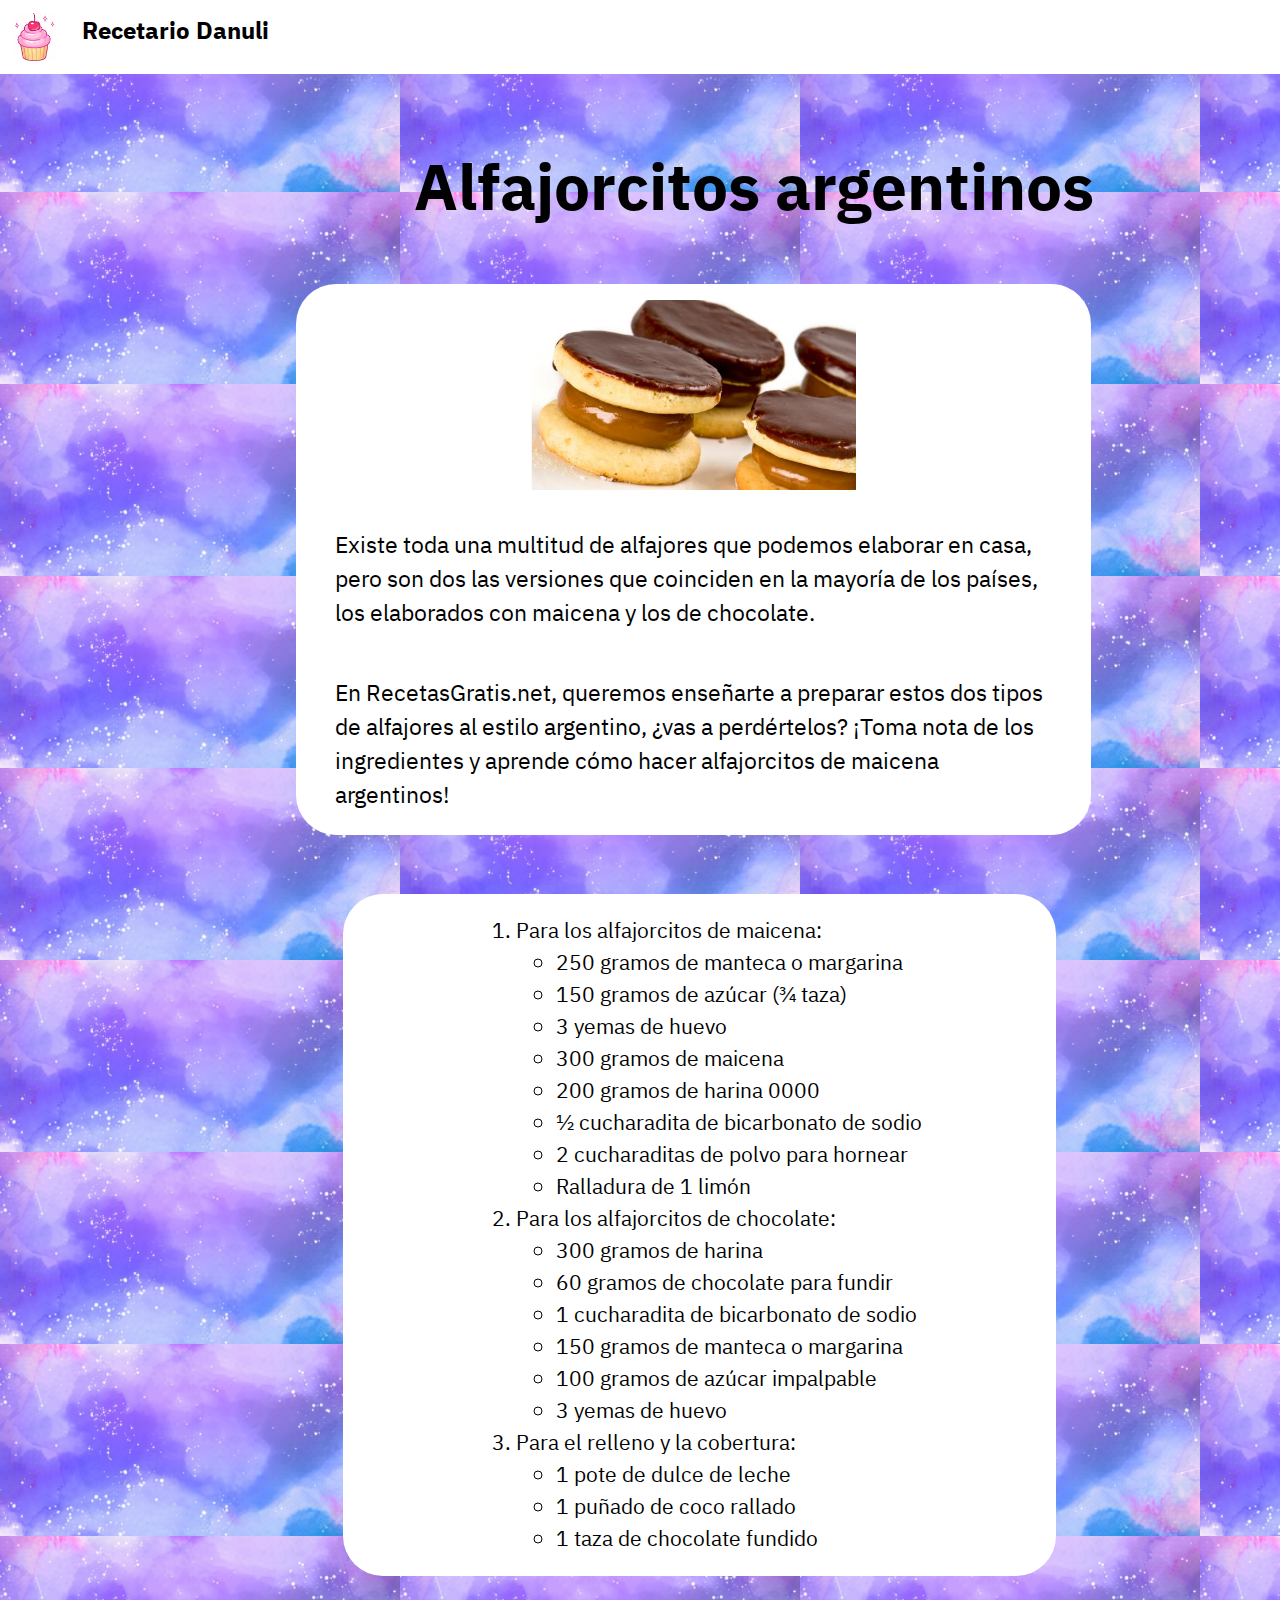
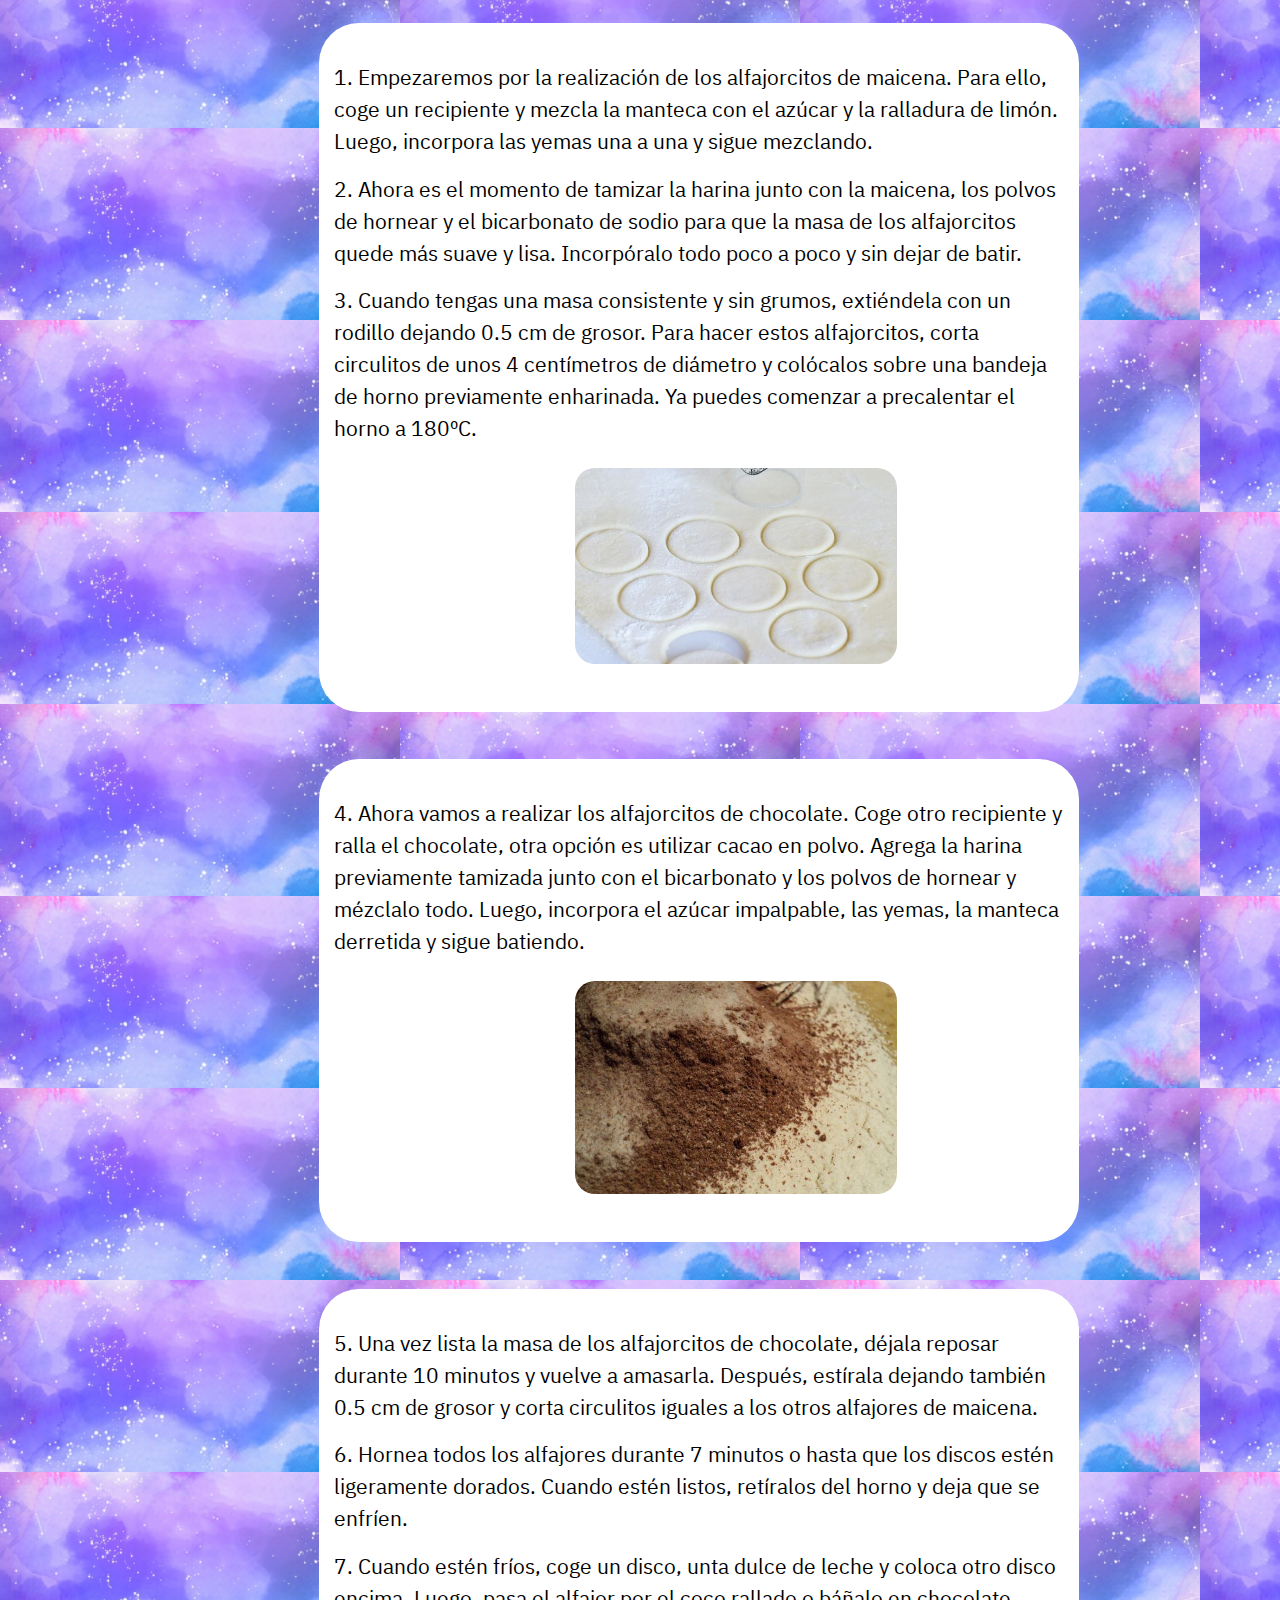
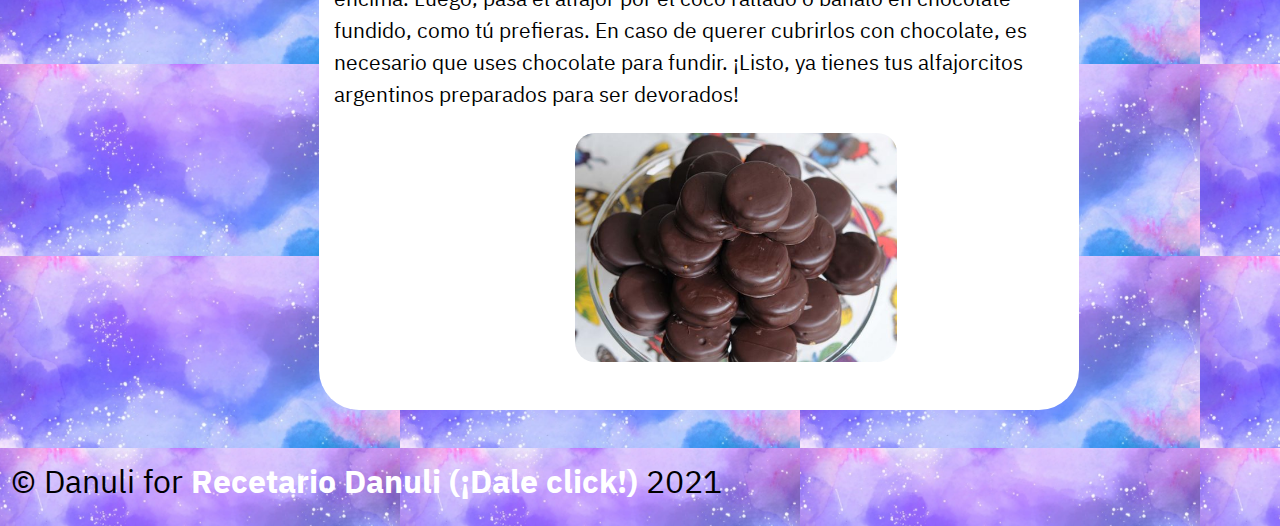
<file: 1. Mi receta/index.html>
<!DOCTYPE html>
<html lang="es">

<head>
    <meta charset="UTF-8" />
    <meta http-equiv="X-UA-Compatible" content="IE=edge" />
    <meta name="viewport" content="width=device-width, initial-scale=1.0" />
    <link rel="stylesheet" href="https://cdnjs.cloudflare.com/ajax/libs/animate.css/4.1.1/animate.min.css" />
    <link rel="stylesheet" href="./style.css" />
    <title>Hoy, nos ponemos dulces</title>
</head>

<body>
    <nav>
        <img src="./Assets/5. Logo.PNG" class="logo" />
        <h2>Recetario Danuli</h2>
    </nav>

    <h1>Alfajorcitos argentinos</h1>

    <div class="header">
        <img src="./Assets/1. Alfajorcitos argentinos.PNG" alt="alfajorcitos"
            class="animate__animated animate__rubberBand" />
        <div class="headerTexto">
            <p>
                Existe toda una multitud de alfajores que podemos elaborar en casa,
                pero son dos las versiones que coinciden en la mayoría de los países, los
                elaborados con maicena y los de chocolate.
            </p>
            <p>
                En RecetasGratis.net, queremos enseñarte a preparar estos dos tipos de
                alfajores al estilo argentino, ¿vas a perdértelos? ¡Toma nota de los
                ingredientes y aprende cómo hacer alfajorcitos de maicena argentinos!
            </p>
        </div>
    </div>

    <main>
        <div class="ingredientes">
            <ol>
                <li>Para los alfajorcitos de maicena:</li>
                <ul class="MaicenaIng">
                    <li>250 gramos de manteca o margarina</li>
                    <li>150 gramos de azúcar (¾ taza)</li>
                    <li>3 yemas de huevo</li>
                    <li>300 gramos de maicena</li>
                    <li>200 gramos de harina 0000</li>
                    <li>½ cucharadita de bicarbonato de sodio</li>
                    <li>2 cucharaditas de polvo para hornear</li>
                    <li>Ralladura de 1 limón</li>
                </ul>

                <li>Para los alfajorcitos de chocolate:</li>
                <ul class="ChocolateIng">
                    <li>300 gramos de harina</li>
                    <li>60 gramos de chocolate para fundir</li>
                    <li>1 cucharadita de bicarbonato de sodio</li>
                    <li>150 gramos de manteca o margarina</li>
                    <li>100 gramos de azúcar impalpable</li>
                    <li>3 yemas de huevo</li>
                </ul>

                <li>Para el relleno y la cobertura:</li>
                <ul class="RellenoYCobertura">
                    <li>1 pote de dulce de leche</li>
                    <li>1 puñado de coco rallado</li>
                    <li>1 taza de chocolate fundido</li>
                </ul>
            </ol>
        </div>

        <div class="pasos">
            <div class="texto">
                <p>
                    1. Empezaremos por la realización de los alfajorcitos de maicena. Para ello, coge un recipiente y
                    mezcla la manteca con el
                    azúcar y la ralladura de limón. Luego, incorpora las yemas una a una
                    y sigue mezclando.
                </p>
                <p>
                    2. Ahora es el momento de tamizar la harina junto con la maicena,
                    los polvos de hornear y el bicarbonato de sodio para que la masa de los alfajorcitos quede más suave
                    y
                    lisa. Incorpóralo todo poco a poco y
                    sin dejar de batir.
                </p>
                <p>
                    3. Cuando tengas una masa consistente y sin grumos, extiéndela con un
                    rodillo dejando 0.5 cm de grosor. Para hacer estos alfajorcitos, corta circulitos de unos 4
                    centímetros de diámetro
                    y colócalos sobre una bandeja de horno previamente enharinada.
                    Ya puedes comenzar a precalentar el horno a 180ºC.
                </p>
                <div class="img">
                    <img src="./Assets/2. Cómo cortar los alfajorcitos.PNG" alt="pasos 1, 2 y 3" />
                </div>
            </div>
        </div>

        <div class="pasos">
            <div class="texto">
                <p>
                    4. Ahora vamos a realizar los alfajorcitos de chocolate. Coge otro
                    recipiente y ralla el chocolate, otra opción es utilizar cacao en
                    polvo. Agrega la harina previamente tamizada junto con el
                    bicarbonato y los polvos de hornear y mézclalo todo. Luego,
                    incorpora el azúcar impalpable, las yemas, la manteca derretida y sigue
                    batiendo.
                </p>
                <div class="img">
                    <img src="./Assets/3. Chocolate.PNG" alt="paso 4" />
                </div>
            </div>
        </div>

        <div class="pasos">
            <div class="texto">
                <p>
                    5. Una vez lista la masa de los alfajorcitos de chocolate, déjala reposar
                    durante 10 minutos y vuelve a amasarla. Después, estírala dejando
                    también 0.5 cm de grosor y corta circulitos iguales a los otros
                    alfajores de maicena.
                </p>
                <p>
                    6. Hornea todos los alfajores durante 7 minutos o
                    hasta que los discos estén ligeramente dorados. Cuando estén listos,
                    retíralos del horno y deja que se enfríen.
                </p>
                <p>
                    7. Cuando estén fríos, coge un disco, unta dulce de leche y coloca otro
                    disco encima. Luego, pasa el alfajor por el coco rallado
                    o báñalo en chocolate fundido, como tú prefieras. En caso de querer
                    cubrirlos con chocolate, es necesario que uses chocolate para fundir. ¡Listo, ya tienes tus
                    alfajorcitos argentinos
                    preparados para ser devorados!
                </p>
                <div class="img">
                    <img src="./Assets/4. Resultado.PNG" alt="pasos 5, 6 y 7" />
                </div>
            </div>
        </div>

    </main>

    <footer>
        <p class="copy">
            &copy; Danuli for
            <a href="https://www.recetasgratis.net/receta-de-alfajores-de-maicena-argentinos-31378.html"
                target="_blank">Recetario Danuli (¡Dale click!)
            </a>
            2021
        </p>
    </footer>

</body>

</html>
</file>
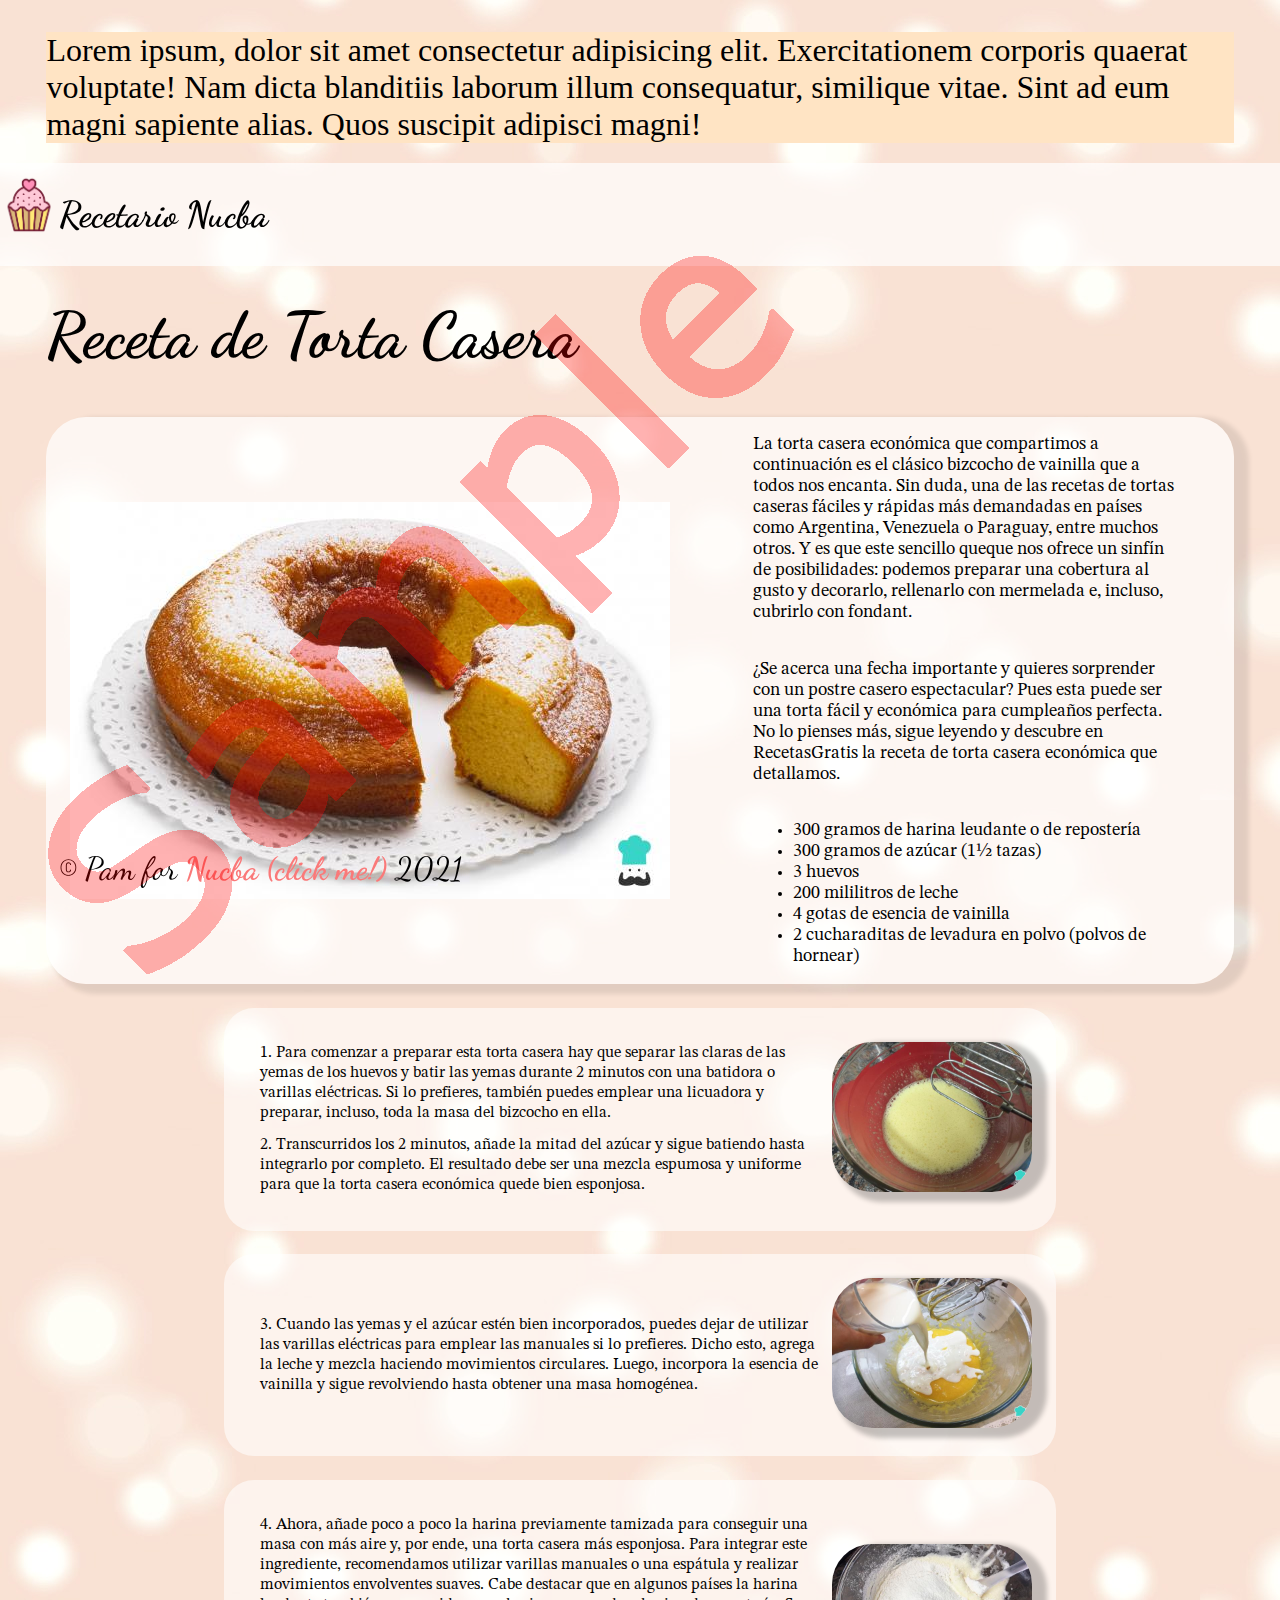
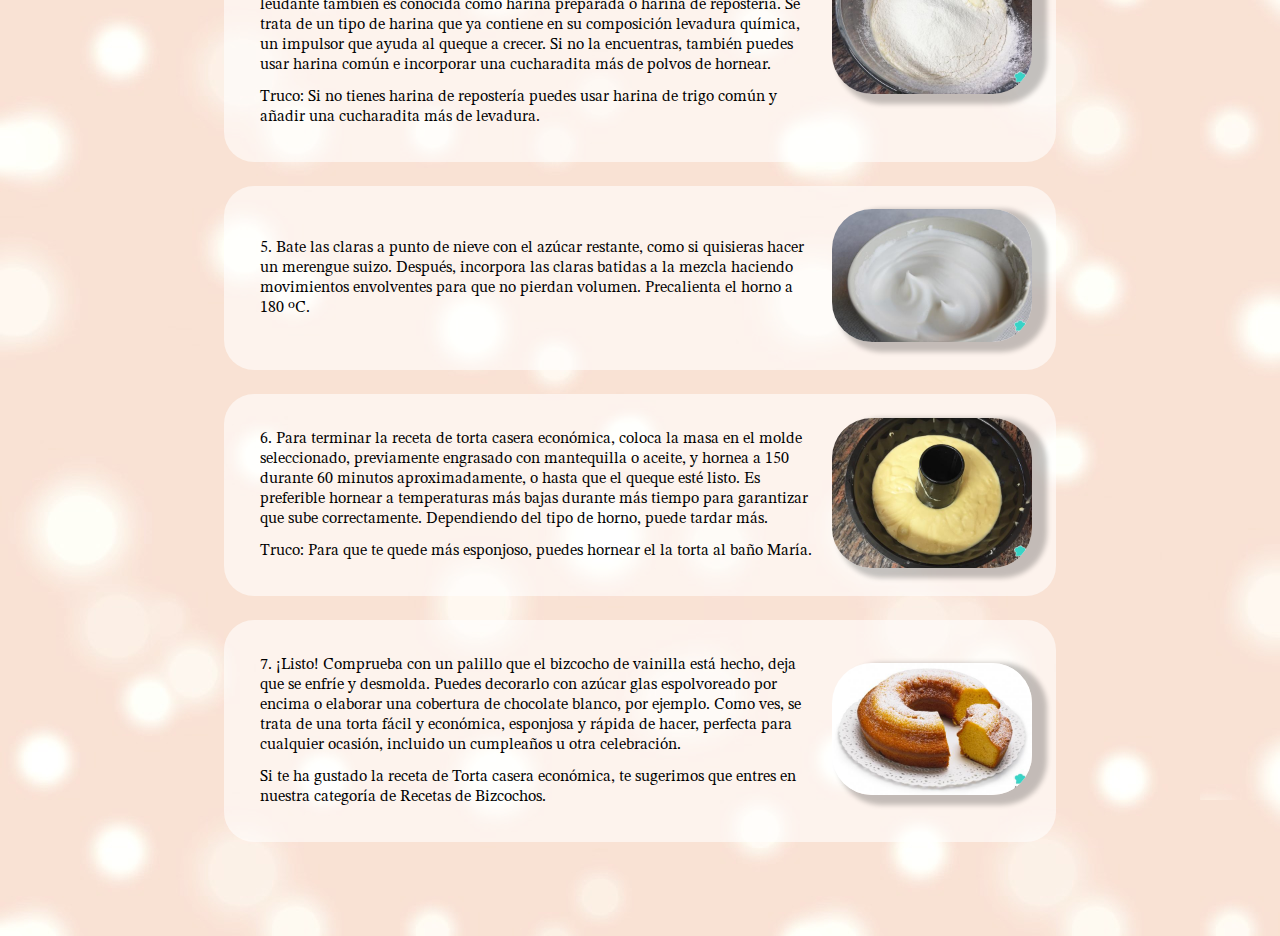
<file: 2. Receta de Pam/index.html>
<!DOCTYPE html>
<html lang="en">

<head>
    <meta charset="UTF-8">
    <meta http-equiv="X-UA-Compatible" content="IE=edge">
    <meta name="viewport" content="width=device-width, initial-scale=1.0">
    <link rel="stylesheet" href="https://cdnjs.cloudflare.com/ajax/libs/animate.css/4.1.1/animate.min.css" />
    <link rel="stylesheet" href="style.css">
    <title>Document</title>
</head>

<body>

    <div class="donations">
        <p>Lorem ipsum, dolor sit amet consectetur adipisicing elit. Exercitationem corporis quaerat voluptate! Nam
            dicta blanditiis laborum illum consequatur, similique vitae. Sint ad eum magni sapiente alias. Quos suscipit
            adipisci magni!</p>
    </div>

    <nav>
        <img src="./assets/cupcake.png" class="logo" />
        <h2>Recetario Nucba</h2>
    </nav>

    <img src="./assets/watermark.png" alt="" class="fixed">

    <!-- receta robada de acá: https://www.recetasgratis.net/receta-de-torta-casera-economica-36314.html -->
    <h1>Receta de Torta Casera</h1>

    <div class="header">
        <img src="./assets/torta.jpg" alt="torta" class="animate__animated animate__wobble">
        <!-- podemos anidar flex! -->
        <div class="headerTexto">

            <p>La torta casera económica que compartimos a continuación es el clásico bizcocho de vainilla que a todos
                nos encanta. Sin duda, una de las recetas de tortas caseras fáciles y rápidas más demandadas en países
                como Argentina, Venezuela o Paraguay, entre muchos otros. Y es que este sencillo queque nos ofrece un
                sinfín de posibilidades: podemos preparar una cobertura al gusto y decorarlo, rellenarlo con mermelada
                e, incluso, cubrirlo con fondant.</p>
            <p>¿Se acerca una fecha importante y quieres sorprender con un postre casero espectacular? Pues esta puede
                ser una torta fácil y económica para cumpleaños perfecta. No lo pienses más, sigue leyendo y descubre en
                RecetasGratis la receta de torta casera económica que detallamos.</p>
            <div class="ingredientes">
                <ul>
                    <li> 300 gramos de harina leudante o de repostería</li>
                    <li>300 gramos de azúcar (1½ tazas)</li>
                    <li>3 huevos</li>
                    <li>200 mililitros de leche</li>
                    <li> 4 gotas de esencia de vainilla</li>
                    <li> 2 cucharaditas de levadura en polvo (polvos de hornear)</li>
                </ul>
            </div>
        </div>
    </div>


    <main>
        <div class="pasos">
            <div class="texto">
                <p>1. Para comenzar a preparar esta torta casera hay que separar las claras de las yemas de los huevos y
                    batir las yemas durante 2 minutos con una batidora o varillas eléctricas. Si lo prefieres, también
                    puedes emplear una licuadora y preparar, incluso, toda la masa del bizcocho en ella.</p>
                <p>2. Transcurridos los 2 minutos, añade la mitad del azúcar y sigue batiendo hasta integrarlo por
                    completo. El resultado debe ser una mezcla espumosa y uniforme para que la torta casera económica
                    quede bien esponjosa.</p>
            </div>
            <div class="animate__animated animate__tada img">
                <img src="./assets/2.jpg" alt="pasos 1 y 2">
            </div>
        </div>

        <div class="pasos">
            <div class="texto">
                <p>3. Cuando las yemas y el azúcar estén bien incorporados, puedes dejar de utilizar las varillas
                    eléctricas para emplear las manuales si lo prefieres. Dicho esto, agrega la leche y mezcla haciendo
                    movimientos circulares. Luego, incorpora la esencia de vainilla y sigue revolviendo hasta obtener
                    una masa homogénea.</p>
            </div>
            <div class="animate__animated animate__tada img">
                <img src="./assets/3.jpg" alt="paso 3">
            </div>
        </div>

        <div class="pasos">
            <div class="texto">
                <p>4. Ahora, añade poco a poco la harina previamente tamizada para conseguir una masa con más aire y,
                    por ende, una torta casera más esponjosa. Para integrar este ingrediente, recomendamos utilizar
                    varillas manuales o una espátula y realizar movimientos envolventes suaves. Cabe destacar que en
                    algunos países la harina leudante también es conocida como harina preparada o harina de repostería.
                    Se trata de un tipo de harina que ya contiene en su composición levadura química, un impulsor que
                    ayuda al queque a crecer. Si no la encuentras, también puedes usar harina común e incorporar una
                    cucharadita más de polvos de hornear.</p>
                <p>Truco: Si no tienes harina de repostería puedes usar harina de trigo común y añadir una cucharadita
                    más de levadura.</p>
            </div>
            <div class="animate__animated animate__tada img">
                <img src="./assets/4.jpg" alt="paso 4">
            </div>
        </div>

        <div class="pasos">
            <div class="texto">
                <p>5. Bate las claras a punto de nieve con el azúcar restante, como si quisieras hacer un merengue
                    suizo. Después, incorpora las claras batidas a la mezcla haciendo movimientos envolventes para que
                    no pierdan volumen. Precalienta el horno a 180 ºC.</p>
            </div>
            <div class="animate__animated animate__tada img">
                <img src="./assets/5.jpg" alt="paso 5">
            </div>
        </div>


        <div class="pasos">
            <div class="texto">
                <p>6. Para terminar la receta de torta casera económica, coloca la masa en el molde seleccionado,
                    previamente engrasado con mantequilla o aceite, y hornea a 150 durante 60 minutos aproximadamente, o
                    hasta que el queque esté listo. Es preferible hornear a temperaturas más bajas durante más tiempo
                    para garantizar que sube correctamente. Dependiendo del tipo de horno, puede tardar más.</p>
                <p>Truco: Para que te quede más esponjoso, puedes hornear el la torta al baño María.</p>
            </div>
            <div class="animate__animated animate__tada img">
                <img src="./assets/6.jpg" alt="paso 6">
            </div>
        </div>

        <div class="pasos">
            <div class="texto">
                <p>7. ¡Listo! Comprueba con un palillo que el bizcocho de vainilla está hecho, deja que se enfríe y
                    desmolda. Puedes decorarlo con azúcar glas espolvoreado por encima o elaborar una cobertura de
                    chocolate blanco, por ejemplo. Como ves, se trata de una torta fácil y económica, esponjosa y rápida
                    de hacer, perfecta para cualquier ocasión, incluido un cumpleaños u otra celebración.</p>
                <p>Si te ha gustado la receta de Torta casera económica, te sugerimos que entres en nuestra categoría de
                    Recetas de Bizcochos.</p>
            </div>
            <div class="animate__animated animate__tada img">
                <img src="./assets/7.jpg" alt="paso 7">
            </div>
        </div>

    </main>

    <footer>
        <p class="copy">
            &copy; Pam for
            <a href="https://www.plataforma.nucba.com.ar/c/coding-bootcamp" target="_blank">
                Nucba (click me!)
            </a>
            2021

        </p>
    </footer>

</body>

</html>
</file>
<file: 1. Mi receta/style.css>
@import url("https://fonts.googleapis.com/css2?family=IBM+Plex+Sans+Arabic:wght@200&display=swap");

body {
    background-image: url(./Assets/6.\ Fondo.PNG);
    padding: 0 3%;
}

h1 {
    font-family: "IBM Plex Sans Arabic", sans-serif;
    font-size: 4em;
}

nav {
    font-family: "IBM Plex Sans Arabic", sans-serif;
    font-size: 1em;
    background-color: white;
    position: sticky;
    top: 0;
    margin: -1% -4%;
    display: flex;
}

.logo {
    height: 3em;
    margin-top: 00.8em;
}

.header {
    display: flex;
    flex-direction: column;
    background-color: white;
    box-shadow: 10px 5px 5px 5px (0, 0, 0, 0.096);
    border-radius: 40px;
    align-items: center;
    font-family: "IBM Plex Sans Arabic", sans-serif;
    font-size: 1em;
    position: sticky;
}

.header img {
    width: 41%;
    margin: 2%;
    justify-content: left;
}

.header .headerTexto {
    flex-direction: column;
    display: flex;
    margin: 0 5%;
    background-color: white;
    box-shadow: 10px 5px 5px 5px (0, 0, 0, 0.096);
    border-radius: 40px;
    align-items: center;
    font-family: "IBM Plex Sans Arabic", sans-serif;
    font-size: 1.1em;
    position: sticky;
}

.ingredientes {
    font-family: "IBM Plex Sans Arabic", sans-serif;
    font-size: 1.1em;
    display: flex;
    background-color: white;
    align-items: center;
    flex-direction: column;
    margin: 2% 0;
    box-shadow: 10px 5px 5px 5px (0, 0, 0, 0.096);
    border-radius: 40px;
    align-items: center;
    position: sticky;
}

.pasos {
    font-family: "IBM Plex Sans Arabic", sans-serif;
    font-size: 1.1em;
    display: flex;
    background-color: white;
    padding: 2%;
    justify-content: left;
    flex-direction: column;
    margin: 2% 0;
    box-shadow: 10px 5px 5px 5px (0, 0, 0, 0.096);
    border-radius: 40px;
    align-items: center;
    position: sticky;
}

.pasos p {
    font-family: "IBM Plex Sans Arabic", sans-serif;
    font-size: 1em;
    margin: 2%;
    justify-content: left;
}

.pasos img {
    flex-direction: row;
    width: 322px;
    border-radius: 20px;
    box-shadow: 10px 5px 5px 5px (0, 0, 0, 0.226);
    margin-left: 440px;
}

.copy {
    padding: 1%;
    font-family: "IBM Plex Sans Arabic", sans-serif;
    font-size: 2em;
    margin: auto;
}

.copy a {
    text-decoration: none;
    color: white;
    font-weight: 700;
}

.copy a:hover {
    color: white;
}

@media (max-width:1600px) {
    nav img {
        margin: 1% 2% 1% 2%;
    }

    nav h2 {
        margin: 2% 0 2% -1%;
    }

    h1 {
        margin: 5% 0 4% 29%;
    }

    .header {
        width: 67%;
        margin: 0 1% 8% 17%;
    }

    .header p {
        font-size: 1.3em;
    }

    .ingredientes {
        font-size: 1.3em;
        width: 60%;
        margin: 0 0 0 20%;
    }

    .pasos {
        font-size: 1.3em;
        width: 60%;
        margin: 6% 0 0 18%;
    }

    .img {
        margin: 3% 0 2% -16%;
    }

    footer {
        margin: 2% 0 0 -4%;
    }

}

@media (max-width:1440px) {
    nav img {
        margin: 1% 1% 1% 1%;
    }

    nav h2 {
        margin: 1% 0 1% 1%;
    }

    h1 {
        padding: 2% 2%;
    }

    .header {
        width: 67%;
        margin: -2% 1% 8% 21%;
    }

    .ingredientes {
        width: 60%;
        margin: -3% 0 0 25%;
    }

    .pasos {
        width: 60%;
        margin: 4% 0 0 23%;
    }

    .img {
        margin: 3% 0 2% -24%;
    }

    footer {
        margin: 3% 0 0 -4%;
    }
}

@media (max-width:1024px) {
    nav img {
        margin: 1% 1% 1% 1%;
    }

    nav h2 {
        margin: 2% 0 1% 0;
    }

    h1 {
        margin: 3% 1% 3% 16%;
    }

    .header {
        width: 67%;
        margin: -2% 0 0 18%;
        font-size: 0.7em;
    }

    .ingredientes {
        width: 60%;
        margin: 4% 0 0 21%;
        font-size: 0.8em;
    }

    .pasos {
        width: 79%;
        margin: 4% 0 0 9%;
        font-size: 0.8em;
    }

    .img {
        margin: 3% 0 2% -28%;
    }

    footer {
        margin: 5% 0 0 -4%;
        font-size: 0.7em;
    }
}

@media (max-width:768px) {
    nav {
        margin: -4% -5% 0 -5%;
    }

    nav img {
        margin: 0 1% 0 1%;
    }

    nav h2 {
        margin: 3% 0 2% 0;
    }

    h1 {
        margin: 4% 0 3% 18%;
        font-size: 2.9em;
    }

    .header {
        width: 53%;
        margin: -3% 0 0 25%;
        font-size: 0.6em;
    }

    .ingredientes {
        width: 61%;
        margin: 5% 0 0 21%;
        font-size: 0.8em;
        text-align: start;
    }

    .pasos {
        width: 64%;
        margin: 4% 0 0 17%;
        font-size: 0.8em;
        display: block;
    }

    .img {
        margin: 3% 0 2% -83%;
    }

    footer {
        margin: 7% 0 0 -4%;
        font-size: 0.5em;
    }
}

@media (max-width:480px) {
    nav {
        margin: -6% -12% 0 -6%;
    }

    nav img {
        margin: 0 1% 2% 2%;
    }

    nav h2 {
        margin: 4% 0 2% 0%;
    }

    h1 {
        margin: 6% 0 6% 17%;
        font-size: 2em;
    }

    .header {
        width: 85%;
        margin: -5% 0 0 12%;
        font-size: 0.6em;
    }

    .ingredientes {
        width: 99%;
        margin: 5% 0 0 4%;
        font-size: 0.8em;
        text-align: start;
    }

    .pasos {
        width: 100%;
        margin: 4% 0 0 1%;
        font-size: 0.8em;
        display: block;
    }

    .img {
        margin: 4% 0 3% -88%;
    }

    footer {
        margin: 7% 0 0 -4%;
        font-size: 0.5em;
    }
}

@media (max-width:360px) {
    nav {
        margin: -4% -51% -2% -6%;
    }

    nav img {
        margin: 0 1% 3% 2%;
    }

    nav h2 {
        margin: 5% 0 0 1%;
        font-size: 1.2em;
    }

    h1 {
        margin: 7% 0 7% 46%;
        font-size: 2em;
    }

    .header {
        width: 125%;
        margin: -4% 0 0 10%;
        font-size: 0.8em;
    }

    .ingredientes {
        width: 133%;
        margin: 5% 0 0 6%;
        font-size: 0.9em;
        text-align: start;
    }

    .pasos {
        width: 140%;
        margin: 4% 0 0 1%;
        font-size: 1em;
        display: block;
        text-align: center;
    }

    .img {
        margin: 4% 0 3% -97%;
    }

    footer {
        margin: 13% 0 0 -6%;
        font-size: 0.5em;
        text-align: center;
    }
}
</file>
<file: 2. Receta de Pam/style.css>
@import url('https://fonts.googleapis.com/css2?family=STIX+Two+Math&family=Dancing+Script:wght@600;700&display=swap');

body {
    background-image: url('./assets/bokeh.jpg');
    /* se acuerdan cómo era el tema con el padding? arriba, costados */
    padding: 0 3%;
}

h1 {
    font-family: 'Dancing Script', cursive;
    font-size: 4em;
}

.donations {
    font-size: 2em;
    background-color: bisque;
}

/* Sticky  */
nav {
    font-family: 'Dancing Script', cursive;
    font-size: 1.5em;
    background-color: rgba(255, 255, 255, 0.699);
    position: sticky;
    top: 0;
    margin: -1% -4%;
    display: flex;
}

.fixed {
    position: fixed;
    margin: -20%, 16%;
    /* z-index nos pone encima de otras cosas. */
    z-index: 3;
}

.logo {
    height: 2.5em;
    margin-top: 0.5em;
}

.header {
    display: flex;
    flex-direction: row;
    background-color: rgba(255, 255, 255, 0.699);
    box-shadow: 10px 5px 5px 5px rgba(0, 0, 0, 0.096);
    border-radius: 40px;
    align-items: center;
    font-family: 'STIX Two Math', serif;
    font-size: 1.1em;
}

.header img {
    width: 60%;
    margin: 2%;
    /* box shadow es así: eje x, eje y, blur, spread, color */
}

.header .headerTexto {
    flex-direction: column;
    display: flex;
    margin: 0 5%;
}

.pasos {
    display: flex;
    margin: 2% 15%;
    background-color: rgba(255, 255, 255, 0.575);
    padding: 2%;
    border-radius: 30px;
    align-items: center;
}

.pasos p {
    font-family: 'STIX Two Math', serif;
    font-size: 1em;
    margin: 2%;
}

.pasos img {
    /* este es uno de los casos en que deberíamos usar pixeles... cada img es de diferente tamaño! */
    width: 200px;
    border-radius: 40px;
    /* box shadow es así: eje x, eje y, blur, spread, color */
    box-shadow: 10px 5px 5px 5px rgba(0, 0, 0, 0.226);
}

footer {
    position: sticky;
    bottom: 0;
}

.copy {
    padding: 1%;
    font-family: 'Dancing Script', cursive;
    font-size: 2em;
    margin: auto;
}

.copy a {
    text-decoration: none;
    color: rgb(250, 121, 121);
    font-weight: 700;
}

.copy a:hover {
    color: rgb(180, 0, 0);
}

@media (max-width:768px) {
    .donations {
        margin: 0 0 0 1%;
        font-size: 1em;
    }

    nav {
        margin: 0 0 1% 1%;
    }

    nav h2 {
        margin: 3% 0 3% 1%;
    }

    h1 {
        margin: 4% 0 4% 27%;
        font-size: 2.5em;
    }

    .fixed {
        position: fixed;
        z-index: 3;
    }

    .header {
        margin: 0 6% 3% 1%;
        width: 97%;
        height: 800px;
    }

    .header img {
        margin: 7% 1% 69% 21%;
        display: block;
        align-items: center;
    }

    .headerTexto p {
        display: flex;
        margin: 215% 87% -211% -389%;
    }

    .ingredientes {
        margin: 220% 72% -34% -406%;
    }

    .pasos {
        margin: 3% 2% 3% 1%;
    }

    footer {
        margin: 8% 0 0 -1%;
        font-size: 0.7em;
    }
}

@media (max-width:480px) {
    .donations {
        margin: 0 0 0 5%;
        font-size: 1em;
    }

    nav {
        margin: 0 0 0 5%;
    }

    nav img {
        margin: 0 1% 2% 1%;
    }

    nav h2 {
        margin: 5% 0 5% -1%;
    }

    h1 {
        margin: 4% 0 4% 6%;
        font-size: 2.3em;
    }

    .fixed {
        margin: 1% 1% 1% 5%;
        width: 75%;
        position: fixed;
        z-index: 3;
    }

    .header {
        margin: 0 6% 3% -1%;
        width: 106%;
        height: 682px;
    }

    .header img {
        margin: 7% 1% 95% 21%;
        display: block;
        align-items: center;
    }

    .headerTexto p {
        display: flex;
        margin: 157% 87% -149% -301%;
        font-size: 0.8em;
    }

    .ingredientes {
        margin: 151% 70% -34% -322%;
        font-size: 0.8em;
    }

    .pasos {
        margin: 7% -5% 7% 1%;
        font-size: 0.8em;
    }

    footer {
        margin: 8% 0 -2% -4%;
        font-size: 0.6em;
    }
}

@media (max-width:360px) {
    .donations {
        margin: 0 -20% 0 8%;
        font-size: 1em;
    }

    nav {
        margin: 0 -20% 0 8%;
    }

    nav img {
        margin: 0 1% 2% 1%;
    }

    nav h2 {
        margin: 5% 0 5% -1%;
    }

    h1 {
        margin: 5% 0 5% 9%;
        font-size: 2em;
    }

    .fixed {
        margin: 1% 1% 0 8%;
        width: 70%;
        position: fixed;
        z-index: 3;
    }

    .header {
        margin: 7% 0 0 4%;
        width: 114%;
        height: 585px;
    }

    .header img {
        margin: 7% 1% 113% 22%;
        display: block;
        align-items: center;
    }

    .headerTexto p {
        display: flex;
        margin: 136% 90% -123% -251%;
        font-size: 0.7em;
    }

    .ingredientes {
        margin: 130% 94% -41% -276%;
        font-size: 0.7em;
    }

    .pasos {
        margin: 9% -18% 9% 4%;
        font-size: 0.7em;
    }

    footer {
        margin: 1% 0 1% -4%;
        font-size: 0.5em;
    }
}
</file>
